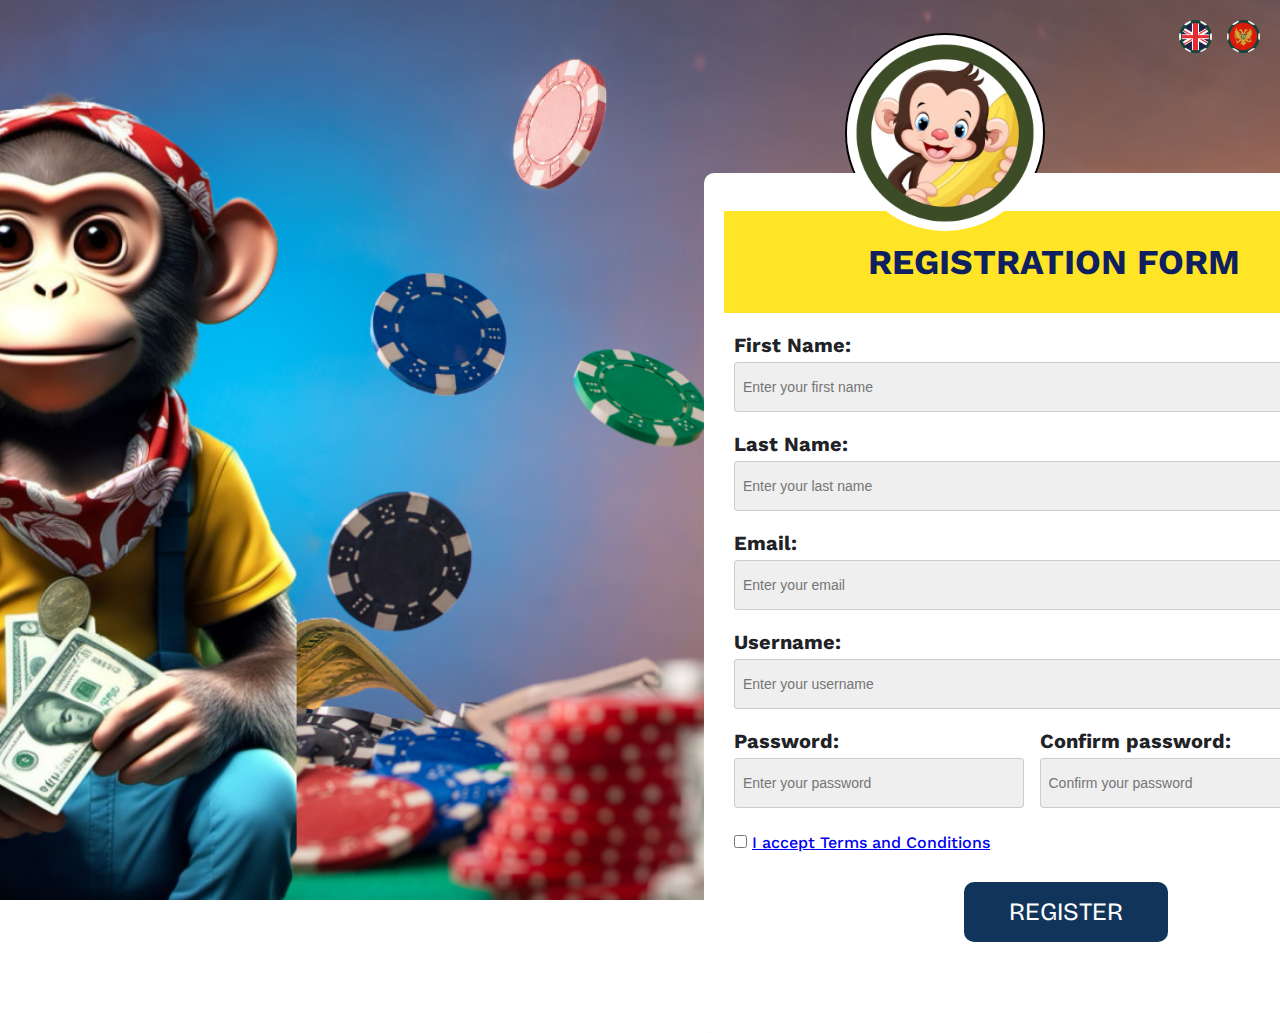
<file: index.html>
<!DOCTYPE html>
<html lang="en">
<head>
    <meta charset="UTF-8">
    <meta name="viewport" content="width=device-width, initial-scale=1.0">

    <title>Monkey Poker</title>

    <meta name="description" content="Experience the thrill of high-stakes entertainment at our premier casino. Explore a world of captivating games, from classic table favorites to cutting-edge slots. Win big and indulge in luxurious experiences, all in a secure and responsible gaming environment. Join us for an unforgettable gaming journey at Monkey Poker. Your luck and fortune await.">
    <meta name="keywords" content="casino games, slots, poker, blackjack, table games, betting, gambling, high stakes">

    <link rel="shortcut icon" href="assets/images/favicon.ico" type="image/x-icon">
    <link rel="icon" href="assets/images/favicon.ico" type="image/x-icon">

    <link rel="preconnect" href="https://fonts.googleapis.com">
    <link rel="preconnect" href="https://fonts.gstatic.com" crossorigin>
    <link href="https://fonts.googleapis.com/css2?family=Kumbh+Sans:wght@400;700&family=Work+Sans&display=swap" rel="stylesheet">
    <link href="https://fonts.googleapis.com/css2?family=Bricolage+Grotesque:opsz,wght@10..48,500&family=Kumbh+Sans:wght@400;700&family=Work+Sans:wght@200&display=swap" rel="stylesheet">

    <link rel="stylesheet" href="assets/styles/style.css">
</head>

<body>
    <div class="container">

        <div class="language-buttons">
            <button class="language-button" id="english" onclick="changeLanguageAndLoad('mne')"></button>
            <button class="language-button" id="montenegrin"onclick="changeLanguageAndLoad('en')"></button>
        </div>

        <div class="registration-wrapper">

            <div class="circle-frame">
                <img src="assets/images/userimage.png" alt="">
            </div>

            <div class="registration-form">
<br>
                <h1 id="formHeaderLabel">Registration form</h1>

                <form id="form">
                    <div class="fields">

                        <div class="input-wrapper">
                            <label for="firstName" id="firstNameLabel" >First Name:</label>
                            <input type="text" id="first-name" placeholder="Enter your first name" name="firstName" >
                            <span id="firstnameError" class="error"></span>
                        </div>

                        <div class="input-wrapper">
                            <label for="lastName" id="lastNameLabel" >Last Name:</label>
                            <input type="text" id="last-name" placeholder="Enter your last name" name="lastName" >
                            <span id="lastnameError" class="error"></span>
                        </div>

                        <div class="input-wrapper">
                            <label for="email" id="emailLabel" >Email:</label>
                            <input type="email" id="email" placeholder="Enter your email"  name="email" >
                            <span id="emailError" class="error"></span>
                        </div>

                        <div class="input-wrapper">
                            <label for="username" id="usernameLabel" >Username:</label>
                            <input type="text" id="username" placeholder="Enter your username"  name="username" >
                            <span id="usernameError" class="error"></span>
                        </div>

                        <div class="input-group">
                            <div class="input-wrapper">
                                <label for="password" id="passwordLabel" >Password:</label>
                                <input type="password" id="password" placeholder="Enter your password"  name="password" >
                            </div>
                            <div class="input-wrapper">
                                <label for="passwordConfirm" id="confirmPasswordLabel" >Confirm password:</label>
                                <input type="password" id="password-confirm" placeholder="Confirm your password"  name="passwordConfirm" >
                            </div>
                        
                            <span id="passwordMatchError" class="error"></span>
                            
                        </div>

                        <div class="checkbox-terms">
                            <input type="checkbox" id="terms-and-conditions" name="termsAndConditions" required>
                            <label for="termsAndConditions" ><a href="assets/TERMS OF SERVICE.pdf" target="_blank" id="termsLabel">I accept Terms and Conditions</a></label>
                        </div>

                    </div>

                    <button id="register" onclick="validateForm()" >Register</button>

                </form>

            </div>

        </div>

    </div>

    <div id="successMessage" style="display: none;">
        <p>You have successfully registered!</p>
    </div>

    <script src="assets/script.js"></script>

</body>

</html>
</file>
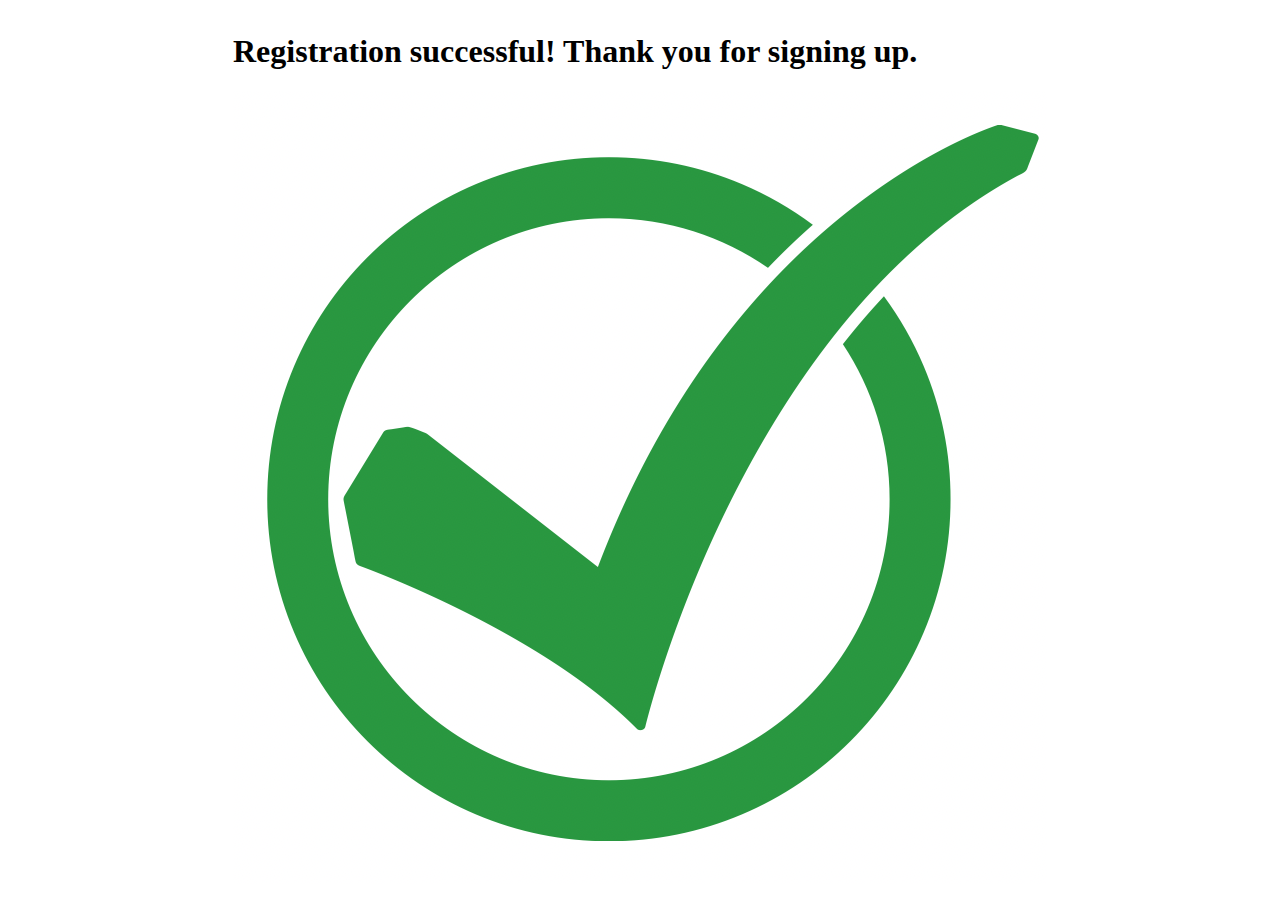
<file: successpage.html>
<!DOCTYPE html>
<html lang="en">
<head>
    <meta charset="UTF-8">
    <meta name="viewport" content="width=device-width, initial-scale=1.0">

    <link rel="shortcut icon" href="assets/images/favicon.ico" type="image/x-icon">
    <link rel="icon" href="assets/images/favicon.ico" type="image/x-icon">
    
    <title>Welcome</title>

    <link rel="preconnect" href="https://fonts.googleapis.com">
    <link rel="preconnect" href="https://fonts.gstatic.com" crossorigin>
    <link href="https://fonts.googleapis.com/css2?family=Kumbh+Sans:wght@400;700&family=Work+Sans&display=swap" rel="stylesheet">
    <link href="https://fonts.googleapis.com/css2?family=Bricolage+Grotesque:opsz,wght@10..48,500&family=Kumbh+Sans:wght@400;700&family=Work+Sans:wght@200&display=swap" rel="stylesheet">

    <link rel="stylesheet" href="assets/styles/stylemessage.css">
</head>
<body>
    <div class="container">
        <div class="success-message">
            <h1>Registration successful! Thank you for signing up.</h1>
            <img src="assets/images/check.png" alt="">
        </div>
    </div>

    <script src="assets/script.js"></script>
</body>
</html>
</file>
<file: assets/styles/style.css>
* {
    margin: 0;
    box-sizing: border-box;
}

.container {
    background-image: url(../images/background1.PNG);
    background-size: cover;
    background-repeat: no-repeat;
    background-position: center;
    height: 100vh;
}

.container .registration-wrapper {
    margin-top: -150px;
}

.container .circle-frame {
    width: 200px; 
    height: 200px; 
    border-radius: 50%; 
    overflow: hidden; 
    border: 2px solid black;
    position: relative;
    top: 130px;
    left: 66%;
}
.container .circle-frame img {
    width: 100%;
    height: 100%;
    object-fit: cover;
    position: absolute;
    z-index: 2;
}
.container .language-buttons {
    display: flex;
    justify-content: flex-end;
}

.language-button {
    width: 33px;
    height: 33px;
    border-radius: 50%;
    cursor: pointer;
    border: none;
    outline: none;
    transition: .7s;
    margin-top: 20px;
}

#english:hover,
#montenegrin:hover {
    transform: rotateY(-360deg);
}

#english {
    background-image: url(../images/buttoneng.png);
    background-size: 38px;
    background-repeat: no-repeat;
    background-position: center;
    margin-right: 15px;
}   

#montenegrin {
    background-image: url(../images/buttonmne.png);
    background-size: 40px;
    background-repeat: no-repeat;
    background-position: center;
    margin-right: 20px;
}   

.container .registration-form {
    background-color: #fff;
    position: relative;
    max-width: 700px;
    padding: 20px;
    border-radius: 10px;
    box-shadow: 18px 15px 20px rgb(210 210 210 / 80%);
    width: 100%;
    margin-left: 55%;
    margin-top: 70px;
    max-height: 1500px;
    transition: max-height 0.5s ease-in-out;
    overflow: hidden;
    
}

.container .registration-form h1 {
    font-size: 35px;
    font-weight: bold;
    color: #0f1f5f;
    font-family: 'Work Sans', sans-serif;
    padding: 30px 10px;
    white-space: nowrap;
    background-color: #ffe525;
    text-align: center;
    text-transform: uppercase;
}

.container .registration-form form {
    position: relative;
    height: 680px;
    margin-top: 20px;
}

span {
    color: rgb(183, 36, 36);
    display: flex;
    flex-wrap: wrap;
    font-family: 'Work Sans', sans-serif;
    margin-bottom: 10px;
    font-weight: 500;
    font-size: 14px;
}
   
.container .registration-form form .fields {
    margin-left: 10px;
}

.container .registration-form form .fields .input-wrapper label {
    font-family: 'Work Sans', sans-serif;
    font-weight: bold;
    font-size: 20px;
    color: #212226;
  }
  
.container .registration-form form .fields .input-wrapper input[type="text"],
input[type="email"] {
    width: 94%;
    padding: 8px;
    border: 1px solid #ccc;
    border-radius: 3px;
    font-size: 14px;
    margin-top: 5px;
    height: 50px;
    margin-bottom: 10px;
    background-color: #efefef;
  }

.container .registration-form form .fields .checkbox-terms {
    font-family: 'Work Sans', sans-serif;
    font-weight: 500;
    margin-top: 15px;
    margin-bottom:40px ;
    color: #162a57;
}

.container .registration-form form .fields .input-group {
    display: flex;
    flex-wrap: wrap;
    justify-content: space-between;
    width: 94%;
}

.container .registration-form form .fields .input-group input[type="password"] {
    width: auto;
    padding: 8px;
    border: 1px solid #ccc;
    border-radius: 3px;
    font-size: 14px;
    margin-top: 5px;
    height: 50px;
    margin-bottom: 10px;
    width: 290px;
    display: flex;
    background-color: #efefef;
}

.container .registration-form form #register {
    margin-left: 240px;
    margin-bottom: 20px;
    padding: 15px 45px;
    background-color: #11345a;
    color: #fff;
    border: azure;
    border-radius: 10px;
    font-size: 25px;
    cursor: pointer;
    transition: background-color 0.3s linear(0 0%, 1 100%);
    font-family: 'Bricolage Grotesque', sans-serif;
    text-transform: uppercase;
    margin-top: -10px;
  }

.container .registration-form form #register:hover {
    background-color: #37597e;
  }
</file>
<file: assets/styles/stylemessage.css>
html, body {
    height: 100%;
    margin: 0;
    display: flex;
    justify-content: center;
    align-items: center;
  }

.container .successMessage {
    display: flex;
    flex-wrap: wrap;
    background-color: #fff;
    width: 600px;
    height: 500px;
    border-radius: 10px;
    border: #d2d2d2;
    box-shadow: 15px 18px 15px 18px rgb(210 210 210 / 80%);
}

.container .successMessage h1 {
    margin-top: 50px;
    text-align: center;
    font-family: 'Work Sans', sans-serif;
    font-size: 30px;
    color: rgb(10, 59, 10);
}

.container .successMessage img {
    width: 300px;
    height: 300px;
    margin: 30px 160px;
}
</file>
